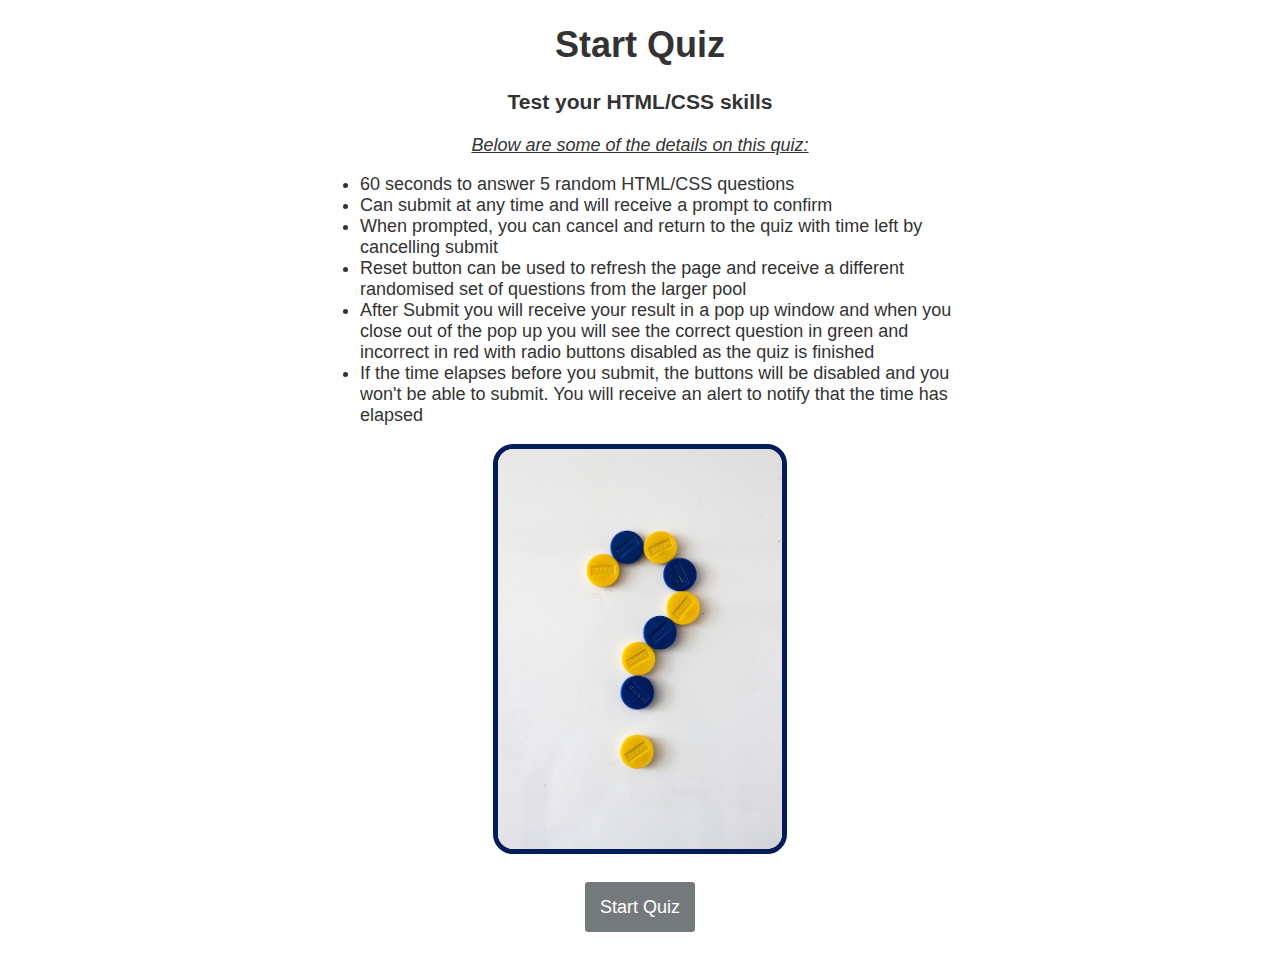
<file: index.html>
<!DOCTYPE html>
<html lang="en">
  <head>
    <title>Quiz Home</title>
    <link rel="stylesheet" href="css/style.css" />
  </head>
  <body>
    <div class="outer">
      <h1>Start Quiz</h1>
      <h3>Test your HTML/CSS skills</h3>
      <p class="under">Below are some of the details on this quiz:</p>
      <ul>
        <li>60 seconds to answer 5 random HTML/CSS questions</li>
        <li>Can submit at any time and will receive a prompt to confirm</li>
        <li>
          When prompted, you can cancel and return to the quiz with time left by
          cancelling submit
        </li>
        <li>
          Reset button can be used to refresh the page and receive a different
          randomised set of questions from the larger pool
        </li>
        <li>
          After Submit you will receive your result in a pop up window and when
          you close out of the pop up you will see the correct question in green
          and incorrect in red with radio buttons disabled as the quiz is
          finished
        </li>
        <li>
          If the time elapses before you submit, the buttons will be disabled
          and you won't be able to submit. You will receive an alert to notify
          that the time has elapsed
        </li>
      </ul>
      <!--free image sourced from (https://unsplash.com/photos/2XeP0c-J5B4)-->
      <img class="quiz-image" src="images/question_mark.jpg" alt="question mark" />
      <p class="lower-button">
        <a id="start-quiz" href="start-quiz.html">Start Quiz</a>
      </p>
    </div>
  </body>
</html>
</file>
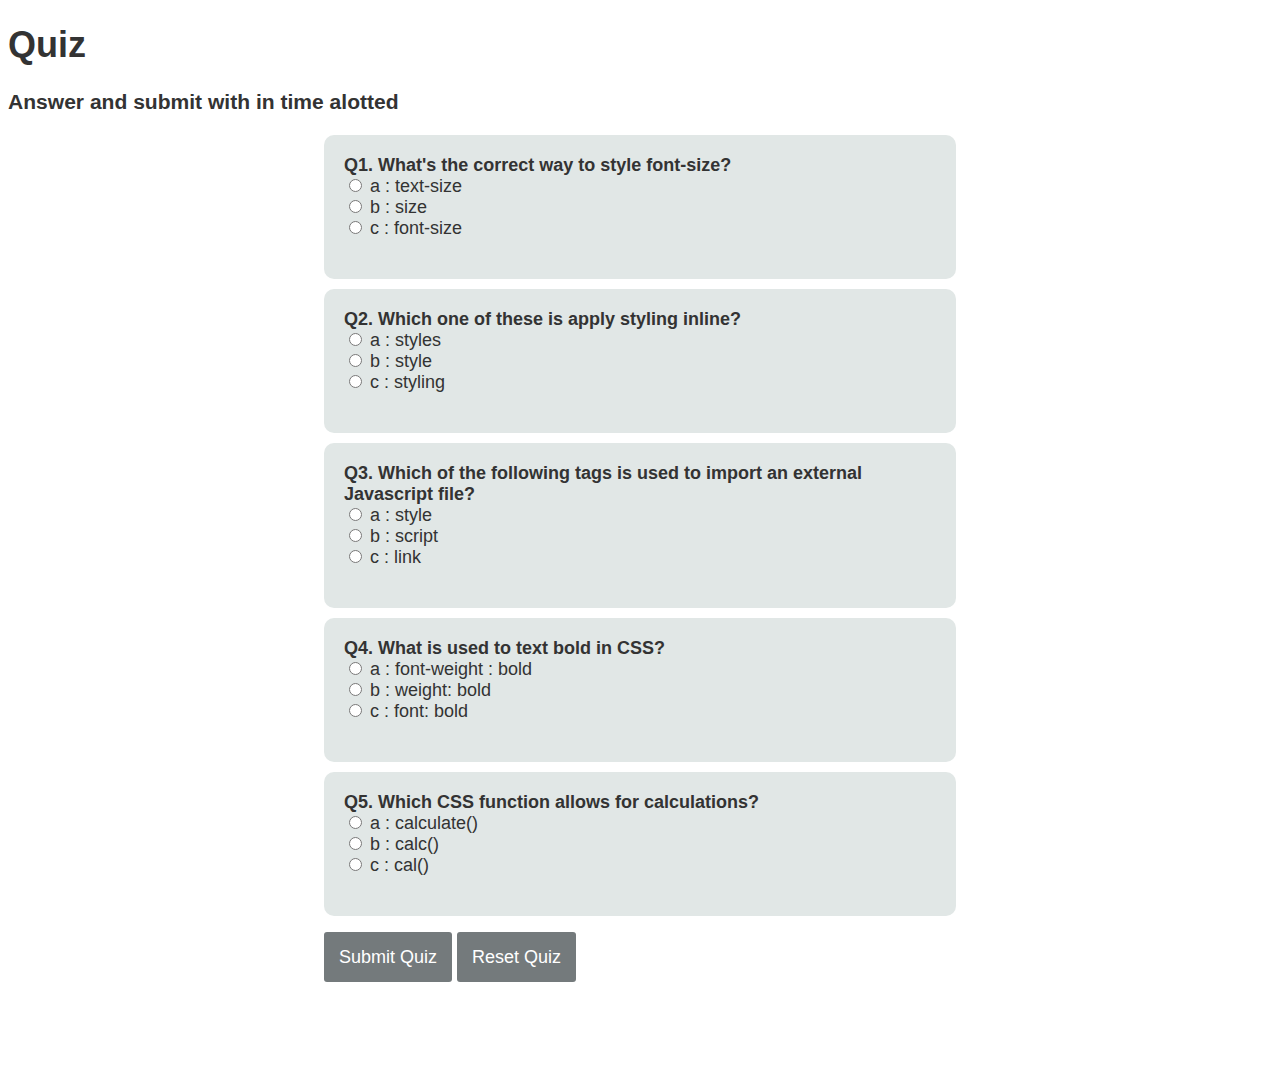
<file: start-quiz.html>
<!DOCTYPE html>
<html lang="en">
  <head>
    <title>Start Quiz</title>
    <link rel="stylesheet" href="css/style.css" />
  </head>
  <body>
    <h1>Quiz</h1>
    <h3>Answer and submit with in time alotted</h3>
    <div id="quiz"></div>
    <br />
    <div class="buttons-holder">
      <a
        id="submit"
        class="button button-submit"
        href="#popup1"
        onSubmit="return my_confirm()"
        >Submit Quiz</a
      >
      <a id="reset" class="button">Reset Quiz</a>
    </div>
    <!--<a id="check" class="button" href="#popup1">Check</a>-->
    <div id="results"></div>
    <div id="some_div"></div>
    <!--css only modal-->
    <div class="box"></div>
    <div id="popup1" class="overlay">
      <div class="popup">
        <p id="popupInfo"></p>
        <a class="close" href="#">&times;</a>
      </div>
    </div>
    <!--end of css only modal-->
    <script src="js/quiz_demo.js"></script>
  </body>
</html>
</file>
<file: css/style.css>
body {
    font-size: 18px;
    font-family: sans-serif;
    color: #333;
}

.question {
    font-weight: 600;
}

.answers {
    margin-bottom: 20px;
}

.answers label {
    display: block;
}

#submit,
#reset,
#start-quiz {
    font-family: sans-serif;
    font-size: 18px;
    background-color: #747a7c;
    color: #fff;
    border: 0px;
    border-radius: 3px;
    padding: 15px;
    cursor: pointer;
    margin-bottom: 20px;
    text-decoration: none;
}

#submit:hover {
    background-color: #747a7c;
}

#some_div {
    margin-top: 30px;
}

/*modal*/
.box {
    width: 40%;
    margin: 0 auto;
    background: rgba(255, 255, 255, 0.2);
    padding: 35px;
    border: 2px solid #fff;
    border-radius: 20px/50px;
    background-clip: padding-box;
    text-align: center;
}

.overlay {
    position: fixed;
    top: 0;
    bottom: 0;
    left: 0;
    right: 0;
    background: rgba(0, 0, 0, 0.7);
    transition: opacity 500ms;
    visibility: hidden;
    opacity: 0;
}

.overlay:target {
    visibility: visible;
    opacity: 1;
}

.popup {
    margin: 70px auto;
    padding: 20px;
    background: #fff;
    border-radius: 5px;
    width: 30%;
    position: relative;
    transition: all 5s ease-in-out;
}

.popup .close {
    position: absolute;
    top: 20px;
    right: 30px;
    transition: all 200ms;
    font-size: 30px;
    font-weight: bold;
    text-decoration: none;
    color: #333;
}

#popupInfo {
    padding: 20px;
}

#quiz {
    width: 50%;
    margin: 0 auto;
}

.outer_quest {
    background: #E1E7E6;
    padding: 20px;
    border-radius: 10px;
    margin-bottom: 10px;
}

.quiz-image {
    height: 400px;
    border-radius: 20px;
    border: 5px solid #001c59;
}

/** intro page **/
.outer {
    margin: auto;
    width: 640px;
    text-align: center;
}

/** align submit buttons centrally **/
.buttons-holder {
    margin: 0 auto;
    width: 50%;
}

.outer ul {
    text-align: left;
}

/** set underline and italic **/
.under {
    text-decoration: underline;
    font-style: italic;
}

/** space button at the bottom evenly at bottom **/
.lower-button {
    padding: 20px 0;
}
</file>
